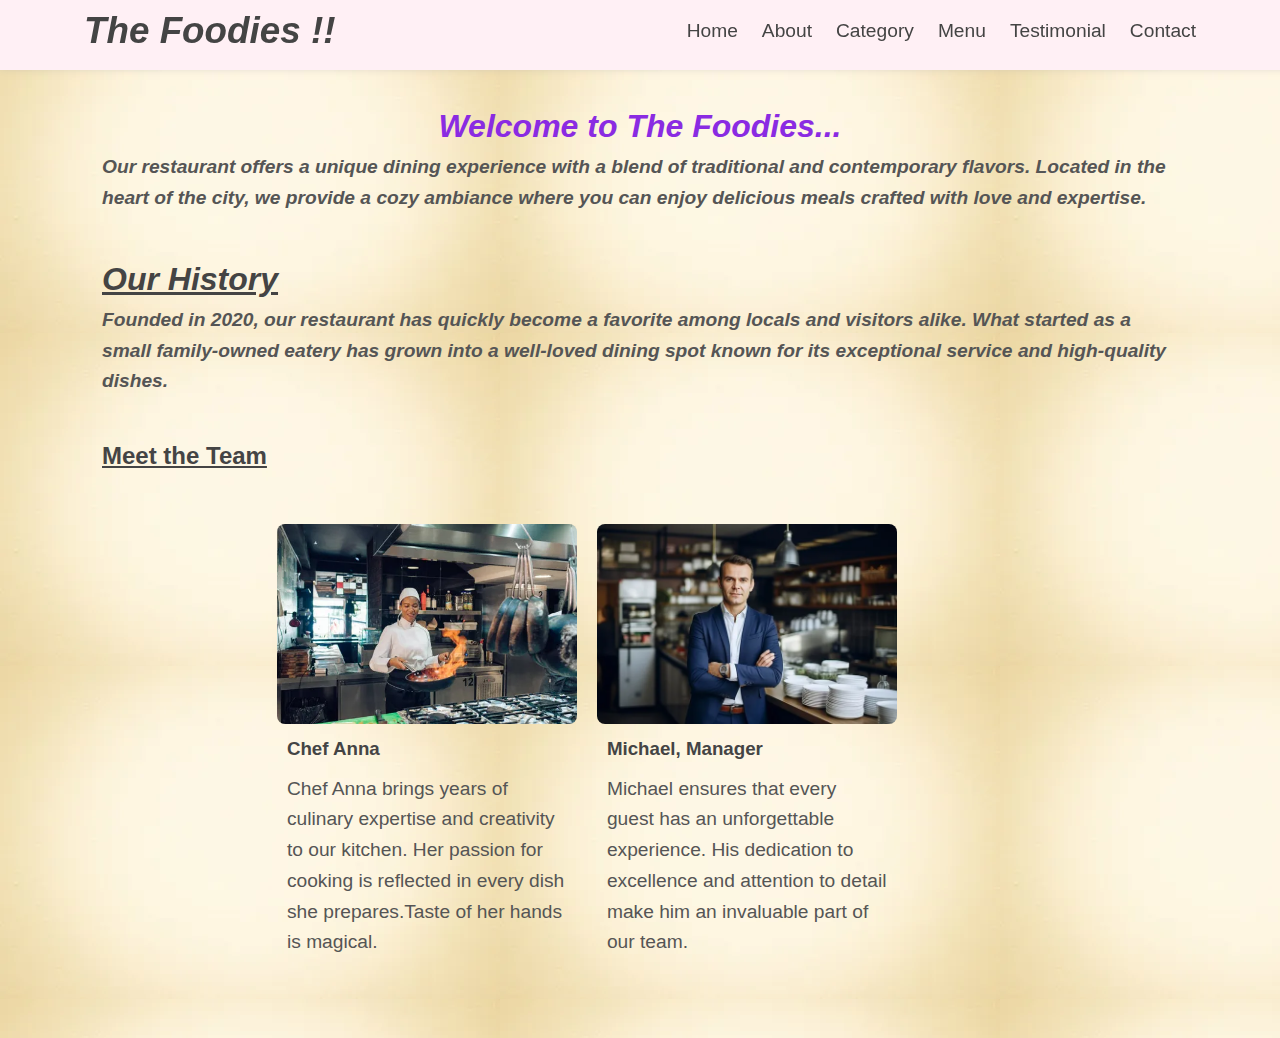
<file: about.html>
<link rel="stylesheet" href="style.css">
<nav class="navbar">
    <div class="navbar-container container">

        <div class="hamburger-lines">
            <span class="line line1"></span>
            <span class="line line2"></span>
            <span class="line line3"></span>
        </div>
        <ul class="menu-items">
            <li><a href="index.html">Home</a></li>
            <li><a class="active"  href="#about">About</a></li>
            <li><a href="#food">Category</a></li>
            <li><a href="#food-menu">Menu</a></li>
            <li><a href="#testimonials">Testimonial</a></li>
            <li><a href="#contact-info">Contact</a></li>
        </ul>
        <h1 class="logo"> The Foodies !!</h1>
    </div>
</nav>

<!DOCTYPE html>
<html lang="en">
<head>
    <meta charset="UTF-8">
    <meta name="viewport" content="width=device-width, initial-scale=1.0">
    <title>About Us - Our Restaurant</title>
    <link rel="stylesheet" href="style.css">
</head>
<body>
    <section id="about">
        <div class="container">
            <h1>About Us</h1>
            <div class="intro">
                <div class="intro-text">
                    <h2>Welcome to The Foodies...</h2>
                    <p>Our restaurant offers a unique dining experience with a blend of traditional and contemporary flavors. Located in the heart of the city, we provide a cozy ambiance where you can enjoy delicious meals crafted with love and expertise.</p>
                </div>
            </div>
            <div class="history">
                <h2>Our History</h2>
                <p>Founded in 2020, our restaurant has quickly become a favorite among locals and visitors alike. What started as a small family-owned eatery has grown into a well-loved dining spot known for its exceptional service and high-quality dishes.</p>
            </div>
            <div class="team">
                <h2>Meet the Team</h2>
                <div class="team-member">
                    <br><br><br><img src="chef.webp" alt="Chef">
                    <div class="team-info">
                        <h3>Chef Anna</h3>
                        <p>Chef Anna brings years of culinary expertise and creativity to our kitchen. Her passion for cooking is reflected in every dish she prepares.Taste of her hands is magical.</p>
                    </div>
                </div>
                <div class="team-member">
                   <br><br><br><img src="manager restro.webp" alt="Restaurant Manager">
                    <div class="team-info">
                        <h3>Michael, Manager</h3>
                        <p>Michael ensures that every guest has an unforgettable experience. His dedication to excellence and attention to detail make him an invaluable part of our team.</p>
                    </div>
                </div>
            </div>
        </div>
    </section>
</body>
</html>
</file>
<file: style.css>
*,
*::after,
*::before {
    box-sizing: border-box;
    padding: 0;
    margin: 0;
}

.html {
    font-size: 62.5%;
}

body {
    font-family: Arial, Helvetica, sans-serif;
}

/* ///////////..utility classes../////////// */

.container {
    max-width: 1200px;
    width: 90%;
    margin: auto;
}

#showcase{
    height: 500px;
}

.btn {
    display: inline-block;
    padding: 0.5em 1.5em;
    text-decoration: none;
    border-radius: 50px;
    cursor: pointer;
    outline: none;
    margin-top: 1em;
    text-transform: uppercase;
    font-weight: small;
}

.btn-primary {
    color: #fff;
    background: black;
}

.btn-primary:hover {
    background: #117964;
    transition: background 0.3s ease-in-out;
}

/* ............/navbar/............ *

/* desktop mode............/// */

.navbar input[type="checkbox"],
.navbar .hamburger-lines {
    display: none;
}

.navbar {
    box-shadow: 37px -42px 10px 37px #aaa;
    ;
    position: fixed;
    width: 100%;
    background-color: lavenderblush;
    color: #000;
    height: 70px;
    display: flex;
    align-items: center;
    z-index: 12;
}

.navbar-container {
    display: flex;
    justify-content: space-between;
    height: 64px;
    align-items: center;
}

.menu-items {
    order: 2;
    display: flex;
}

.menu-items li {
    list-style: none;
    margin-left: 1.5rem;
    margin-bottom: 0.5rem;
    font-size: 1.2rem;
}

.menu-items a {
    text-decoration: none;
    color: #444;
    font-weight: 500;
    transition: color 0.3s ease-in-out;
}

.menu-items a:hover {
    color: #117964;
    transition: color 0.3s ease-in-out;
}

.logo {
    order: 1;
    font-size: 2.3rem;
    margin-bottom: 0.5rem;
    font-style: italic;
}

/* ............//// Showcase styling ////......... */

.showcase-area {
    height: 50vh;
    background: linear-gradient(rgba(240, 240, 240, 0.144),
            rgba(255, 255, 255, 0.336)),
        url("foodimg.jpg");
        background-position: center;
    background-size: cover;
    background-position: center;
    background-repeat: no-repeat;
}

.showcase-container {
    display: flex;
    flex-direction: column;
    align-items: center;
    justify-content: center;
    height: 100%;
    font-size: 1.6rem;
    row-gap: 20px;
}

.main-title {
    
    margin-top: 1.5em;
    font-size: 2.5rem;
    color: rgb(210, 30, 90);
    font-style: italic;
    margin-left: 50px;
}

.showcase-container p{
    color: rgb(175, 102, 37);
    font-style: italic;
    font-size: larger;
    
}

/* ......//about us//...... */

#about {
    padding: 50px 0;
    background: #f5f5f7;
}

.about-wrapper {
    display: flex;
    flex-wrap: wrap;
}

#h2 {
    font-size: 2.3rem;
    font-style: italic;
}

#about p {
    font-size: 1.2rem;
    color: #555;
}

#about .small {
    font-size: 1.2rem;
    color: #666;
    font-weight: 600;
}

.about-img {
    flex: 1 1 400px;
    padding: 30px;
    transform: translateX(150%);
    animation: about-img-animation 1s ease-in-out forwards;
}

@keyframes about-img-animation {
    100% {
        transform: translate(0);
    }
}

.about-text {
    flex: 1 1 400px;
    padding: 30px;
    margin: 2px;
    transform: translate(-150%);
    animation: about-text-animation 1s ease-in-out forwards;
    display: flex;
    flex-direction: column;
    row-gap: 20px;
    text-align: justify;
}

@keyframes about-text-animation {
    100% {
        transform: translate(0);
    }
}

.about-img img {
    display: block;
    height: 400px;
    margin: auto;
    object-fit: cover;
    object-position: right;
    width: 400px;
    border-radius: 50%;
}

/* ..........////Food category///........... */

#food-menu{
    background-color: rgb(222, 231, 236);
    padding-top: 30px;
    
}

#food {
    padding: 5rem 0 10rem 0;
    background-image: url(banner);
    border-end-end-radius: 10%;
}

#food h2 {
    text-align: center;
    font-size: 2.5rem;
    font-weight: 400;
    margin-bottom: 40px;
    color:rgb(9, 91, 94);
    font-weight: 700;
    font-style: oblique;
}

.food-container {
    display: flex;
    justify-content: space-between;
}

.food-container img {
    display: block;
    width: 100%;
    margin: auto;
    max-height: 300px;
    object-fit: cover;
    border-radius: 10px;
    object-position: center;
}

.img-container {
    margin: 1rem;
    position: relative;
    text-size-adjust: 1.3px;
}

.img-content {
    position: absolute;
    top: 70%;
    left: 50%;
    transform: translate(-50%, -50%);
    opacity: 0;
    z-index: 2;
    text-align: center;
    transition: all 0.3s ease-in-out 0.1s;
    
    
}

.img-content h3 {
    color: #fff;
    font-size: 1.4rem;
    font-style: oblique;
   
    
}



.img-content a {
    font-size: 1rem;
    
    
}

.img-container::after {
    content: "";
    display: block;
    position: absolute;
    top: 0;
    left: 0;
    width: 100%;
    height: 100%;
    background: rgba(0, 0, 0, 0.871);
    opacity: 0;
    z-index: 1;

    transform: scaleY(0);
    transform-origin: 100% 100%;
    transition: all 0.3s ease-in-out;
}

.img-container:hover::after {
    opacity: 1;
    transform: scaleY(1);
}

.img-container:hover .img-content {
    opacity: 1;
    top: 40%;
}

/* .........../Food Menu/............ */

.food-menu-heading {
    text-align: center;
    font-size: 3.2rem;
    color: rgb(138, 82, 228);
    font-weight: 600;
    margin-top: 3px;
    font-style:oblique;
}

.food-menu-container {
    display: flex;
    flex-wrap: wrap;
    padding: 50px 0px 30px 0px;
}

.food-menu-container img {
    display: block;
    width: 250px;
    height: 250px;
    border-radius: 50%;
    object-fit: cover;
    object-position: center;
}

.food-menu-item {
    display: flex;
    flex: 1 1 600px;
    justify-content: space-evenly;
    margin-bottom: 3rem;
}

.food-description {
    margin: auto 1.5rem;
}

.font-title {
    font-size: 1.8rem;
    font-weight: 400;
    color: #444;
}

.food-description p {
    font-size: 1.4rem;
    color: #555;
    font-weight: 500;
}

.food-description .food-price {
    color: #117964;
    font-weight: 700;
}

/* ........./ Testimonial /.......... */

#testimonials {
    padding: 5rem 0;
    background-color: white;
}

.testimonial-title {
    text-align: center;
    font-size: 2.8rem;
    color: black;
    font-weight: 700;
}

.testimonial-container {
    display: flex;
    justify-content: space-between;
    margin-top: 30px;
    column-gap: 20px;
}

.testimonial-box .checked {
    color: #ff9529;
}

.testimonial-box .testimonial-text {
    margin: 1rem 0;
    color: #444;
}

.testimonial-box {
    text-align: center;
    padding: 20px;
    background-color: white;
    border-radius: 10px;
    display: flex;
    flex-direction: column;
    row-gap: 10px;
    box-shadow: rgba(149, 157, 165, 0.2) 0px 8px 24px;
}

.customer-photo img {
    display: block;
    width: 150px;
    height: 150px;
    object-fit: cover;
    object-position: center;
    border-radius: 50%;
    margin: auto;
}

.customer-photo p {
    padding-top: 20px;
}

/* ........ Contact Us........... */

#contact {
    padding: 5rem 0;
    background: rgb(226, 226, 226);
}

.contact-container {
    display: flex;
    background: #fff;
    border-radius: 10px;
    padding: 20px;
}

.contact-img {
    width: 50%;
}

.contact-img img {
    display: block;
    height: 420px;
    border-top-left-radius: 10px;
    border-bottom-left-radius: 10px;
    width: 100%;
    object-position: center;
    object-fit: cover;
}

.form-container {
    padding: 1rem;
    width: 50%;
    margin: auto;
}

.form-container input {
    display: block;
    width: 100%;
    padding: 1rem 0;
    box-shadow: none;
    outline: none;
    margin-bottom: 1rem;
    color: #444;
    font-weight: 500;
    background: whitesmoke;
    padding-left: 20px;
    border: 1px solid;
    border-radius: 10px;
}

.form-container textarea {
    display: block;
    width: 100%;
    border: none;
    display: block;
    width: 100%;
    padding: 1rem 0;
    box-shadow: none;
    outline: none;
    margin-bottom: 1rem;
    color: #444;
    font-weight: 500;
    background: whitesmoke;
    padding-left: 20px;
    border: 1px solid;
    border-radius: 10px;
    color: #444;
    outline: none;
    resize: none;
}

.form-container h2 {
    font-size: 2.7rem;
    color: black;
    font-weight: 700;
    margin-bottom: 1rem;
    margin-top: -1.2rem;
}

.form-container a {
    font-size: 1.3rem;
}

#footer h2 {
    text-align: center;
    font-size: 1.8rem;
    padding: 0.6rem;
    font-weight: 500;
    color: black;
    background: white;
}

/* ......../ media query /.......... */

@media (max-width: 768px) {
    .navbar {
        opacity: 0.95;
    }

    .navbar-container input[type="checkbox"],
    .navbar-container .hamburger-lines {
        display: block;
    }

    .navbar-container {
        display: block;
        position: relative;
        height: 64px;
    }

    .navbar-container input[type="checkbox"] {
        position: absolute;
        display: block;
        height: 32px;
        width: 30px;
        top: 20px;
        left: 20px;
        z-index: 5;
        opacity: 0;
    }

    .navbar-container .hamburger-lines {
        display: block;
        height: 23px;
        width: 35px;
        position: absolute;
        top: 17px;
        left: 20px;
        z-index: 2;
        display: flex;
        flex-direction: column;
        justify-content: space-between;
    }

    .navbar-container .hamburger-lines .line {
        display: block;
        height: 4px;
        width: 100%;
        border-radius: 10px;
        background: #333;
    }

    .navbar-container .hamburger-lines .line1 {
        transform-origin: 0% 0%;
        transition: transform 0.4s ease-in-out;
    }

    .navbar-container .hamburger-lines .line2 {
        transition: transform 0.2s ease-in-out;
    }

    .navbar-container .hamburger-lines .line3 {
        transform-origin: 0% 100%;
        transition: transform 0.4s ease-in-out;
    }

    .navbar .menu-items {
        padding-top: 100px;
        background: #fff;
        height: 100vh;
        max-width: 300px;
        transform: translate(-150%);
        display: flex;
        flex-direction: column;
        margin-left: -40px;
        padding-left: 50px;
        transition: transform 0.5s ease-in-out;
        box-shadow: 5px 0px 10px 0px #aaa;
    }

    .navbar .menu-items li {
        margin-bottom: 1.5rem;
        font-size: 1.3rem;
        font-weight: 500;
    }

    .logo {
        position: absolute;
        top: 5px;
        right: 15px;
        font-size: 2rem;
    }

    .navbar-container input[type="checkbox"]:checked~.menu-items {
        transform: translateX(0);
    }

    .navbar-container input[type="checkbox"]:checked~.hamburger-lines .line1 {
        transform: rotate(35deg);
    }

    .navbar-container input[type="checkbox"]:checked~.hamburger-lines .line2 {
        transform: scaleY(0);
    }

    .navbar-container input[type="checkbox"]:checked~.hamburger-lines .line3 {
        transform: rotate(-35deg);
    }

    /* ......./ food /......... */

    .food-container {
        flex-direction: column;
        align-items: stretch;
    }

    .food-type:not(:last-child) {
        margin-bottom: 3rem;
    }

    .food-type {
        box-shadow: 5px 5px 10px 0 #aaa;
    }

    .img-container {
        margin: 0;
    }
}

@media (max-width: 500px) {
    html {
        font-size: 65%;
    }
    .food-menu-heading h2{
        margin-bottom:70%;
    }

    .navbar .menu-items li {
        font-size: 1.6rem;
    }

    .testimonial-container {
        flex-direction: column;
        text-align: center;
    }

    .food-menu-container img {
        margin: auto;
    }

    .food-menu-item {
        flex-direction: column;
        text-align: center;
    }

    .form-container {
        width: 100%;
    }

    .contact-container {
        display: flex;
        
    }

    #contact-img {
        width: 100%;
        margin: 0%;
    }

    .logo {
        position: absolute;
        top: 06px;
        right: 15px;
        font-size: 3rem;
        color:black;
    }

    .navbar .menu-items li {
        margin-bottom: 2.5rem;
        font-size: 1.8rem;
        font-weight: 500;
    }
}

@media (min-width: 769px) and (max-width: 1200px) {
    .img-container h3 {
        font-size: 1.5rem;
    }

    .img-container .btn {
        font-size: 0.7rem;
    }
}

@media (orientation: landscape) and (max-height: 500px) {
    .showcase-area {
        height: 50vmax;
    }
}
    



/* Reset some default browser styles */
body, h1, h2, h3, p, a {
    margin: 0;
    padding: 0;
}

body {
    font-family: Arial, sans-serif;
    line-height: 1.6;
    background-color: rgb(255, 240, 245);
    color: #333;
    background-image: url(banner);
    
}

header {
    background: #333;
    color: #fff;
    padding: 1rem 0;
    text-align: center;
}

header h1 {
    margin: 0;
}

main {
    max-width: 800px;
    margin: 2rem auto;
    padding: 0 1rem;
}

#contact-info {
    background-color: lavenderblush;
    padding: 2rem;
    border-radius: 8px;
    box-shadow: 5px 5px 5px 5px rgb(75, 72, 72);
}

#contact-info h2 {
    margin-bottom: 1rem;
    text-decoration: underline solid;
}

.contact-item {
    margin-bottom: 1.5rem;
}

.contact-item h3 {
    margin-bottom: 0.5rem;
    font-size: 1.2rem;
    text-decoration: underline solid;
    
}

.contact-item p {
    margin: 2px;
    
}

.contact-item a {
    color: #007BFF;
    text-decoration: none;
}

.contact-item a:hover {
    text-decoration: underline;
}

footer {
    text-align: center;
    padding: 1rem;
    background: #333;
    color: #fff;
    position: absolute;
    width: 100%;
    bottom: 0;
}
#contact-info{
    display: flex;
    justify-content: space-between;
    
}
#contact-info .img{
   height: 100px;
    margin: 100px;
}

#food.details {
    text-align: center;
}


/* Reset some default styles */
body, h1, h2, h3, p {
    margin: 0;
    padding: 0;
}

body {
    font-family: Arial, sans-serif;
    line-height: 1.6;
    color: #333;
}

#about {
    padding: 20px;
    background-color: #f4f4f4;
}

.container {
    max-width: 1200px;
    margin: 0 auto;
    padding: 0 20px;
}

h1, h2, h3 {
    color: #444;
}

.intro {
    display: flex;
    align-items: center;
    margin-bottom: 40px;
}

.intro img {
    max-width: 100%;
    height: auto;
    border-radius: 8px;
    margin-right: 20px;
}

.intro-text {
    flex: 1;
}

.history, .team {
    margin-bottom: 40px;
}

.team {
    display: flex;
    flex-wrap: wrap;
}

.team-member {
    flex: 1;
    margin: 10px;
    max-width: 300px;
}

.team-member img {
    width: 100%;
    height: auto;
    border-radius: 8px;
}

.team-info {
    padding: 10px;
}

.team-info h3 {
    margin-bottom: 10px;
}

.team-info p {
    color: #666;
}
.intro-text h2{
    margin-top: 30px;
    color:blueviolet;
    text-align: center;
    font-style: oblique;
    font-weight: bold;
    font-size: xx-large;
}
.intro-text p{
    font-size: x-large;
    font-weight: bold;
    font-style: oblique;
}
.history p{
    font-weight: bold;
    font-style: oblique;
    font-size: x-large;
}
.history h2{
    font-size: xx-large;
    font-weight: bold;
    text-decoration: underline solid;
    font-style: oblique;
}
.team h2{
    text-decoration: underline solid;
}

.contact h1{
    font-style: oblique;
    font-weight: bolder;
    color: #f5f5f7;
}
#about{
    background-color: lavenderblush;
    background-image: url(360_F_106847582_7JcRyHVy0xsp9qIDvuccmdl5oz3jorbm.webp);
    
}
</file>
